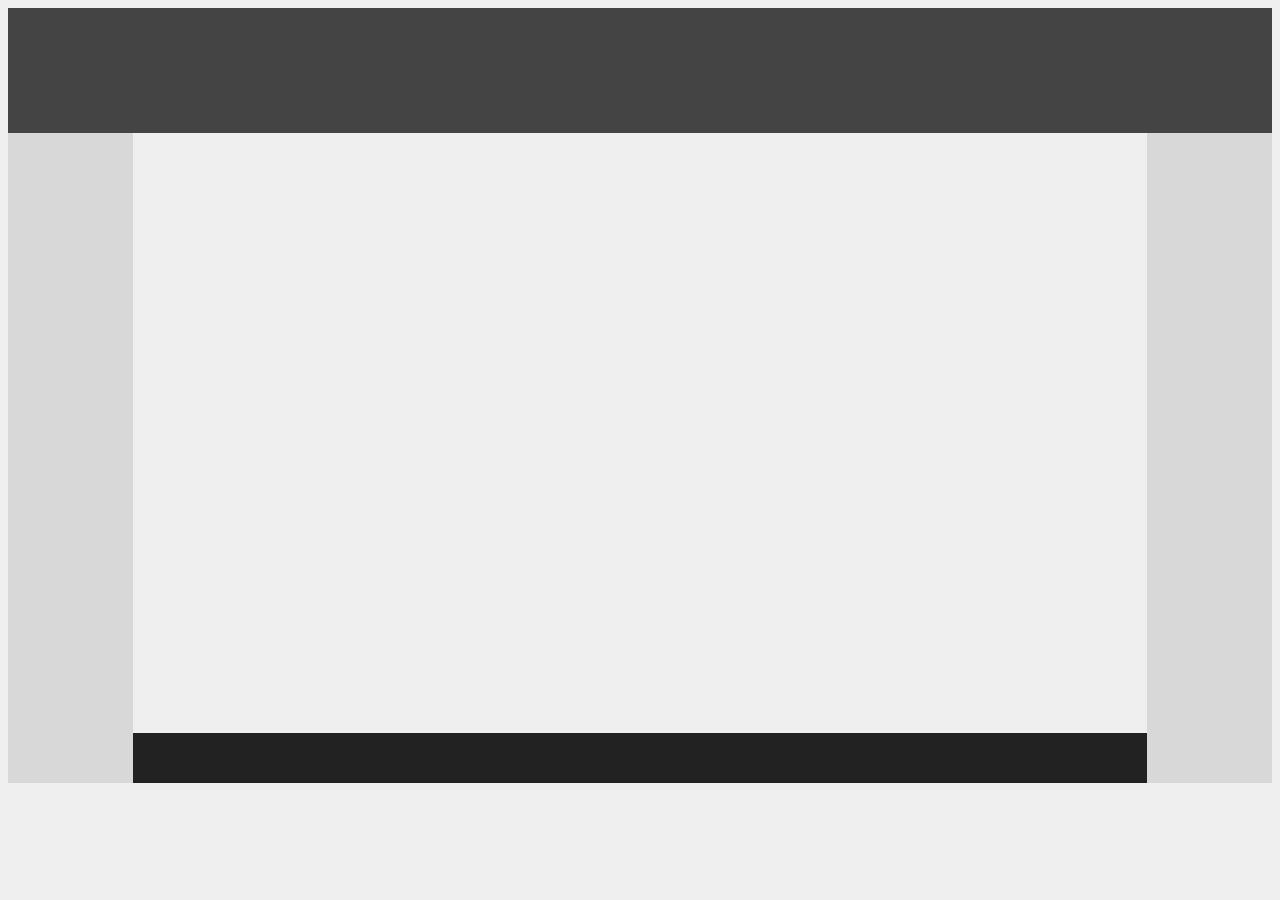
<file: first/index.html>
<!-- Put your HTML HERE, make sure to connect your style.css sheet -->
<!DOCTYPE html>


<html> 
<head>
<link rel="stylesheet" type="text/css" href="style.css">
</head>

<body>

<div class="top">
</div>

<div class = "mid">
</div>	

<div class = "left">
</div>	

<div class = "right">
</div>	

<footer>
</footer>


</body>
</html>
</file>
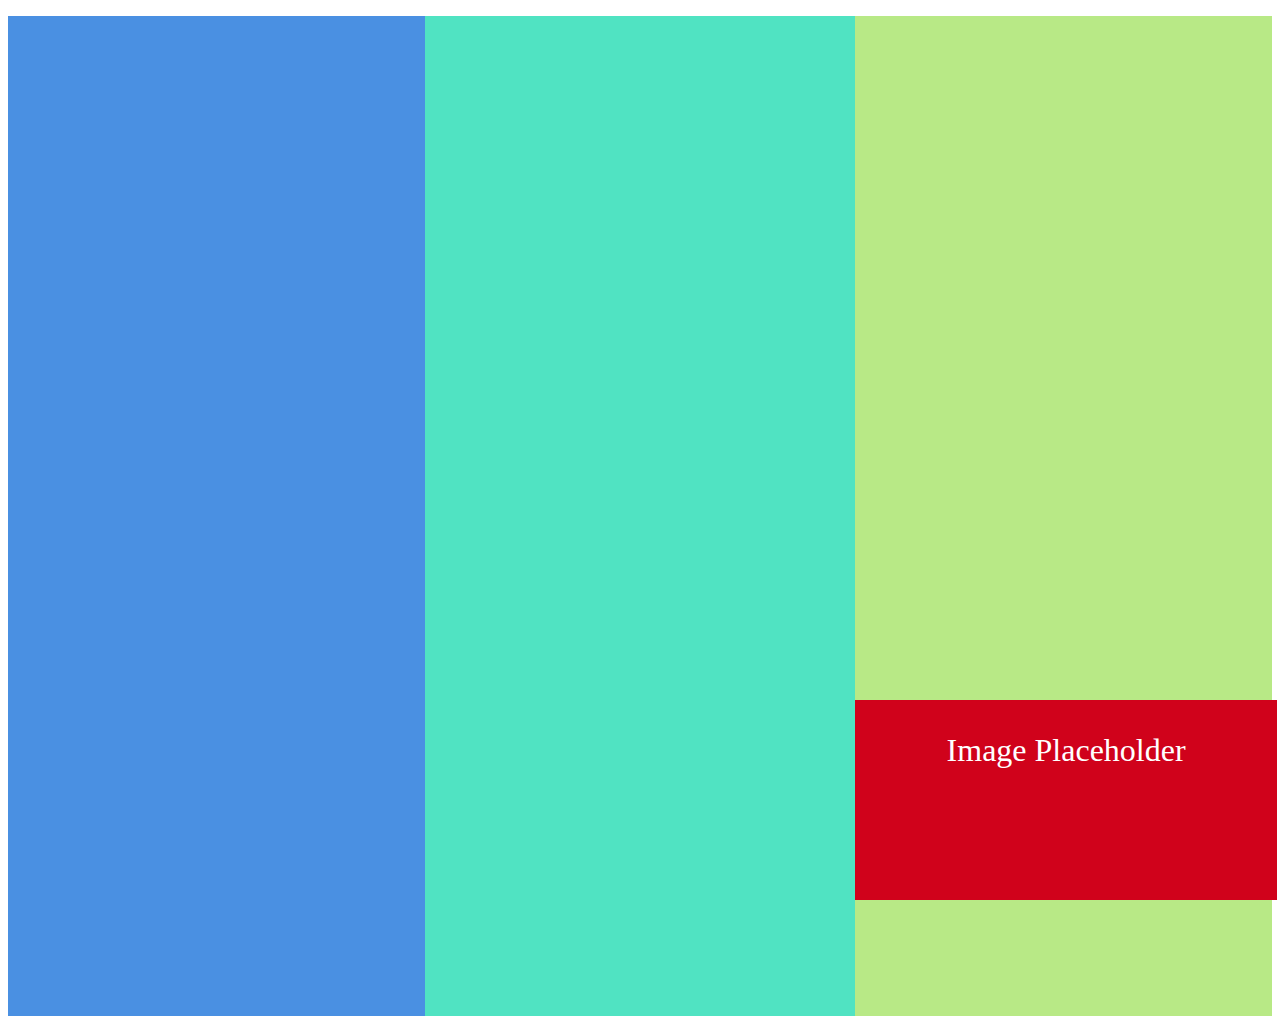
<file: second/index.html>
<!-- Put your HTML HERE, make sure to connect your style.css sheet -->
<!DOCTYPE html>
<html> 

<head>
<link rel="stylesheet" type="text/css" href="style.css">
</head>

<body>

<div class="left">
	<p></p>
</div>

<div class="right">
	<p></p>

	<div class="imageplaceholder">
		<p class="imgtxt">Image Placeholder</p>
	</div>

</div>

<div class="mid">
	<p></p>
</div>



</body>

</html>
</file>
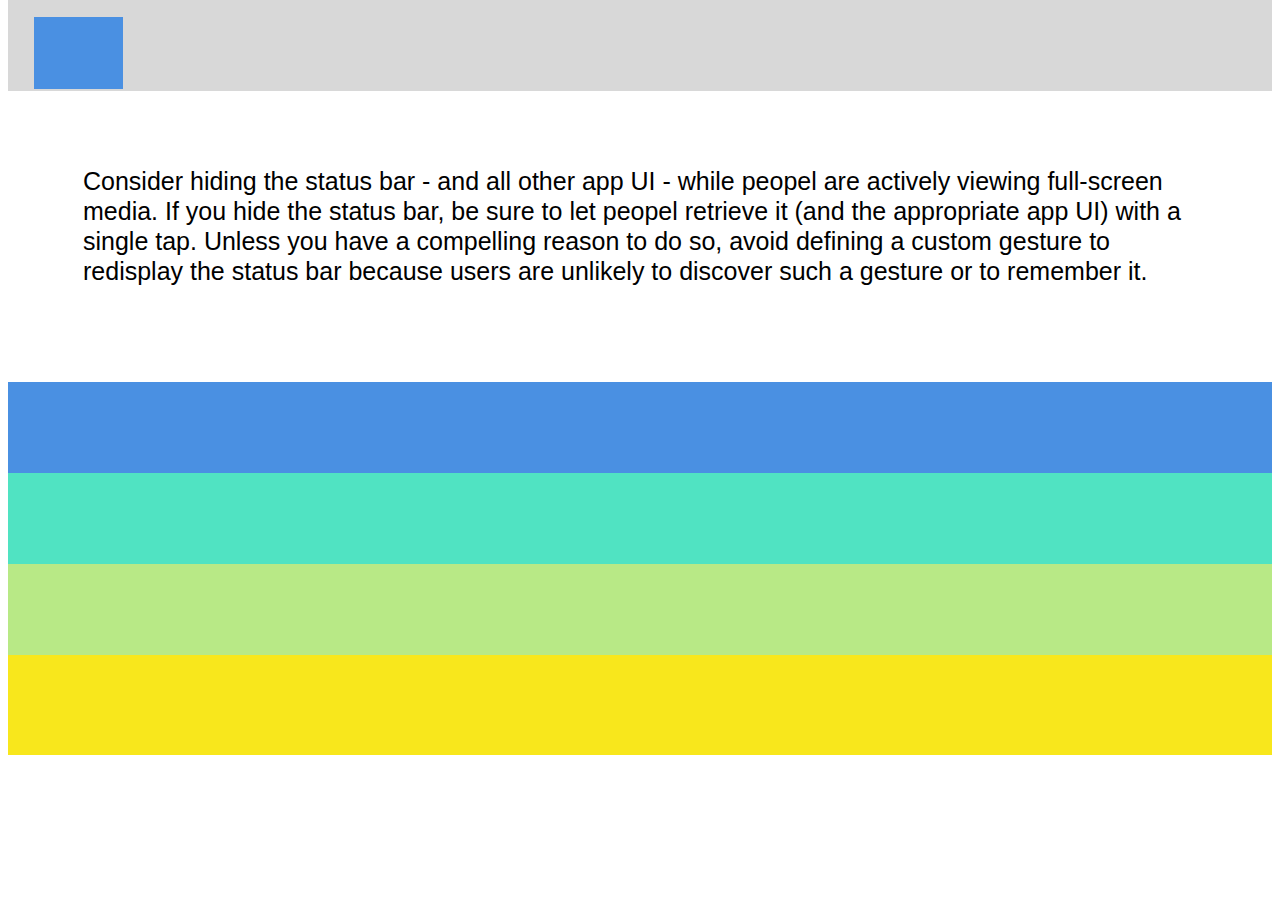
<file: third/index.html>
<!-- Put your HTML HERE, make sure to connect your style.css sheet -->
<!DOCTYPE html>


<html> 
<head>
<link rel="stylesheet" type="text/css" href="style.css">
</head>

<body>

<div class="one">
	<p></p>
	<div class="littlebox">
		<p></p>
	</div>
</div>	

<div class="two">
	<p class="text">Consider hiding the status bar - and all other app UI - while peopel are actively viewing full-screen media. If you hide the status bar, be sure to let peopel retrieve it (and the appropriate app UI) with a single tap. Unless you have a compelling reason to do so, avoid defining a custom gesture to redisplay the status bar because users are unlikely to discover such a gesture or to remember it.</p>
</div>

<div class="three">
	<p></p>
</div>

<div class="four">
	<p></p>
</div>

<div class="five">
	<p></p>
</div>

<div class="six">
	<p></p>
</div>

</body>
</html>
</file>
<file: first/style.css>
body {
	background: #efefef;
}

.top {
	background: #444444;
	height: 125px;
}

.mid {


}

.left {
	float: left;
	background: #d8d8d8;
	height: 650px;
	width: 125px;
}

.right {
	float: right;
	background: #d8d8d8;
	height: 650px;
	width: 125px;
}

footer {
	background: #222222;
	height: 50px;
	margin-top: 600px; 
}
</file>
<file: second/style.css>
.left {
	float: left;
	background: #4a90e2;
	width: 33%;
	height: 1000px;
	z-index: -1;
}

.mid {
	background: #50e3c2;
	width: 100%;
	height: 1000px;
	z-index: -1;
}

.right {
	float: right;
	background: #b8e986;
	width: 33%;
	height: 1000px;
	z-index: -1;
}

.imageplaceholder {
	position: fixed;
	height: 200px;
	width: 33%;
	bottom: 0;
	background: #d0021b;
	z-index: 1;	

}

.imgtxt {
	text-align: center;
	color: #fff;
	font-size: 200%;

}
</file>
<file: third/style.css>
.text {
	font-size: 25px;
	padding: 75px 75px 75px 75px;
	font-family: helvetica;
	line-height: 30px;
	font-weight: lighter;
}

.one {
	background: #d8d8d8;
	width: 100%;
	height: 100px;
	margin-top: -25px;
}

.littlebox {
	position: absolute;
	background: #4a90e2;
	width: 7%;
	height: 8%;
	margin-top: 2%;
	margin-left: 2%;


}

.two {
	background: #fff;
	width: 100%;
	height: 300px;
	margin-top: -25px;
}

.three {
	background: #4a90e2;
	width: 100%;
	height: 100px;
	margin-top: -25px;
}

.four {
	background: #50e3c2;
	width: 100%;
	height: 100px;
	margin-top: -25px;
}

.five {
	background: #b8e986;
	width: 100%;
	height: 100px;
	margin-top: -25px;

}

.six {
	background: #f8e71c;
	width: 100%;
	height: 100px;
	margin-top: -25px;
}
</file>
